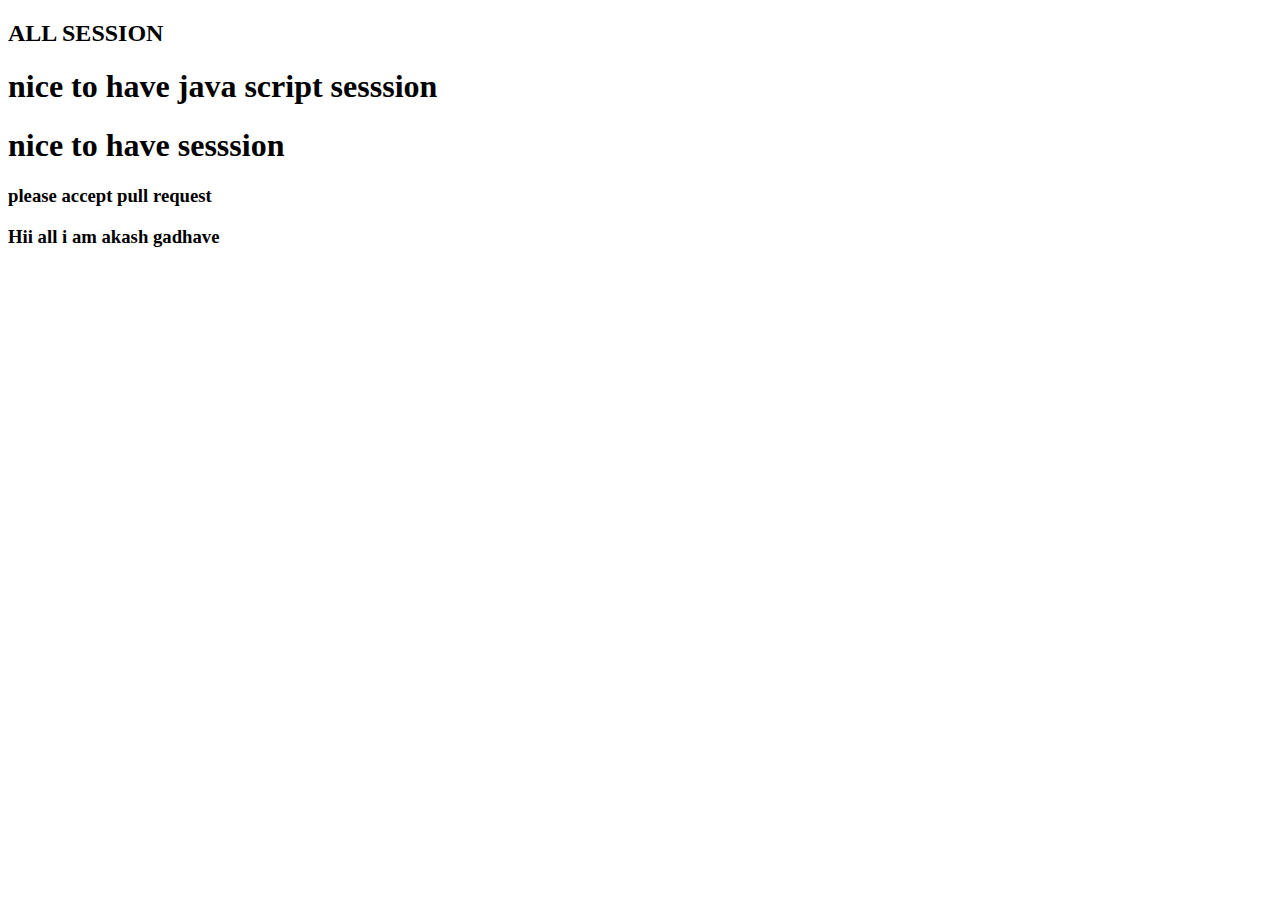
<file: index.html>
<!DOCTYPE html>
<html lang="en">
<head>
    <meta charset="UTF-8">
    <meta http-equiv="X-UA-Compatible" content="IE=edge">
    <meta name="viewport" content="width=device-width, initial-scale=1.0">
    <title>All Sessions</title>
</head>
<body>
    <h2>ALL SESSION</h2>

    <h1>nice to have java script sesssion</h1>
    <h1>nice to have sesssion</h1>
    <h3>please accept pull request </h3>

    <h3>Hii all i am akash gadhave</h3>
    

</body>
</html>
</file>
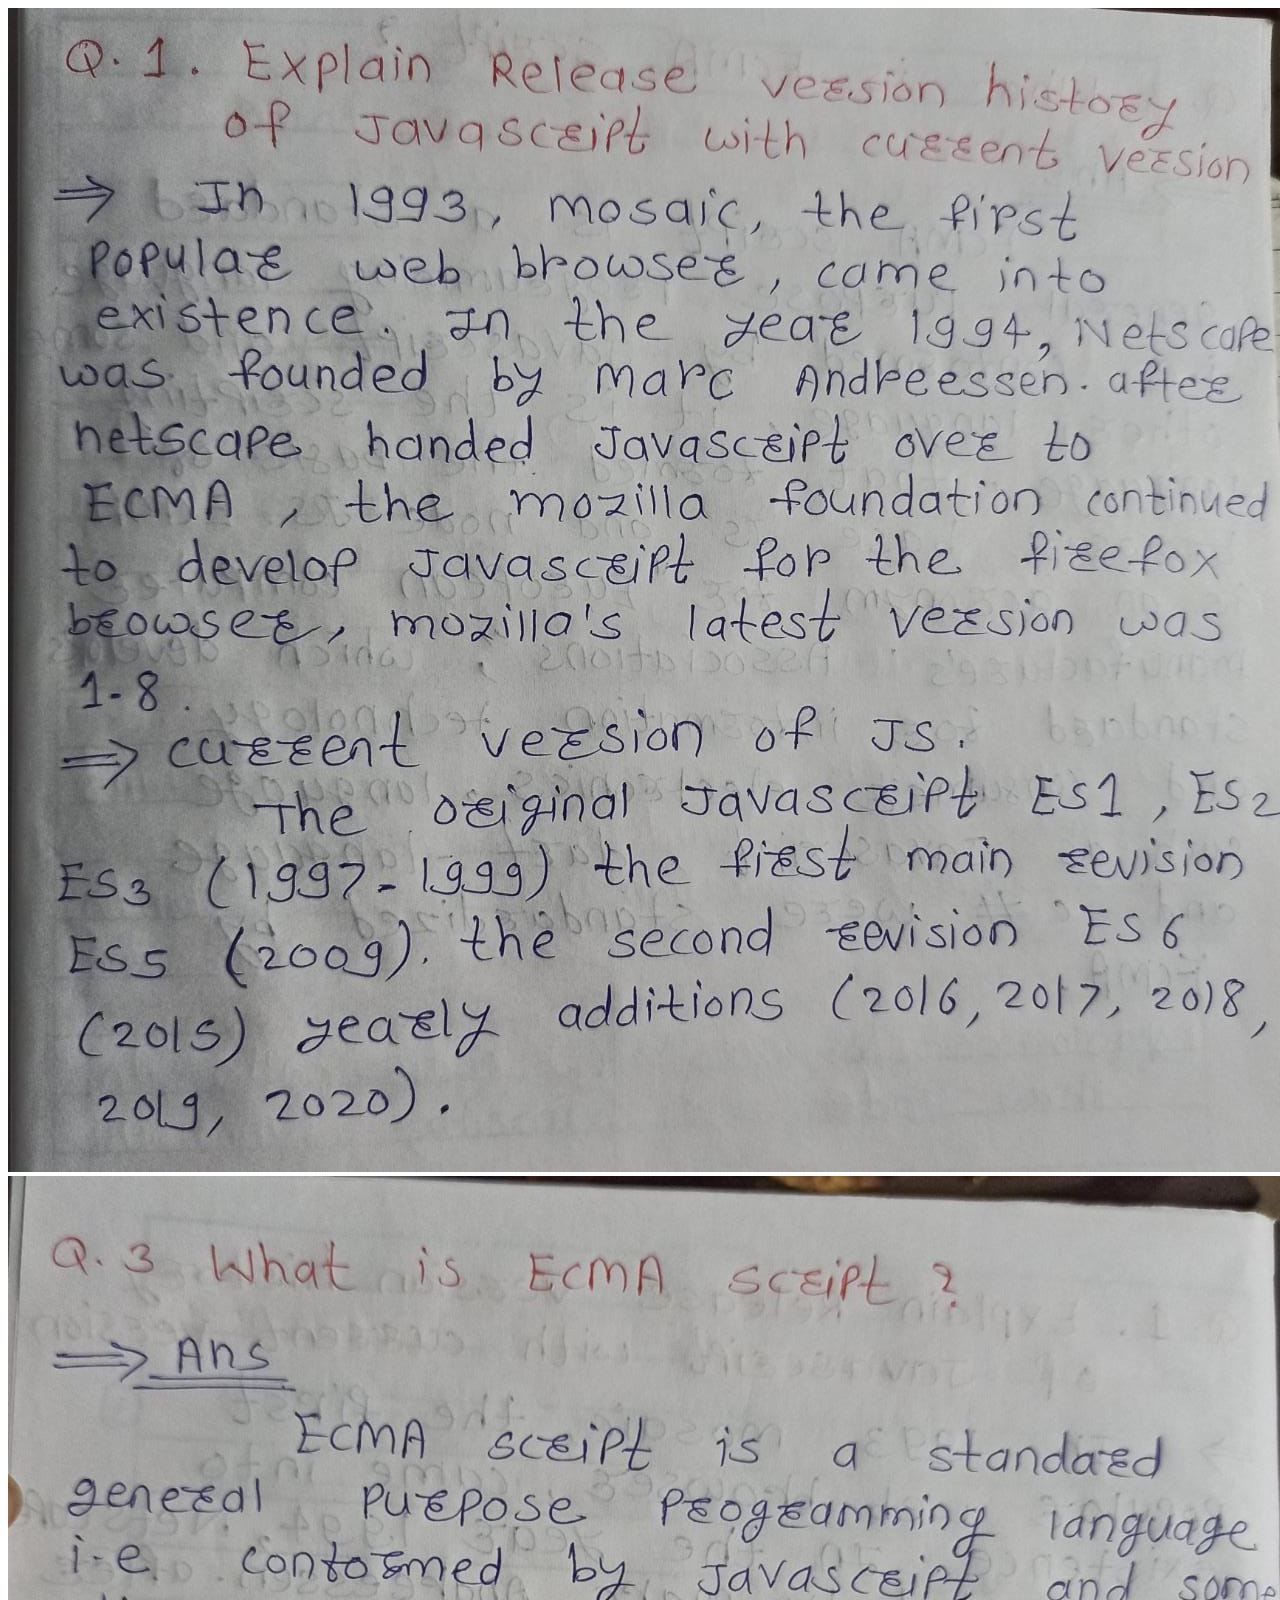
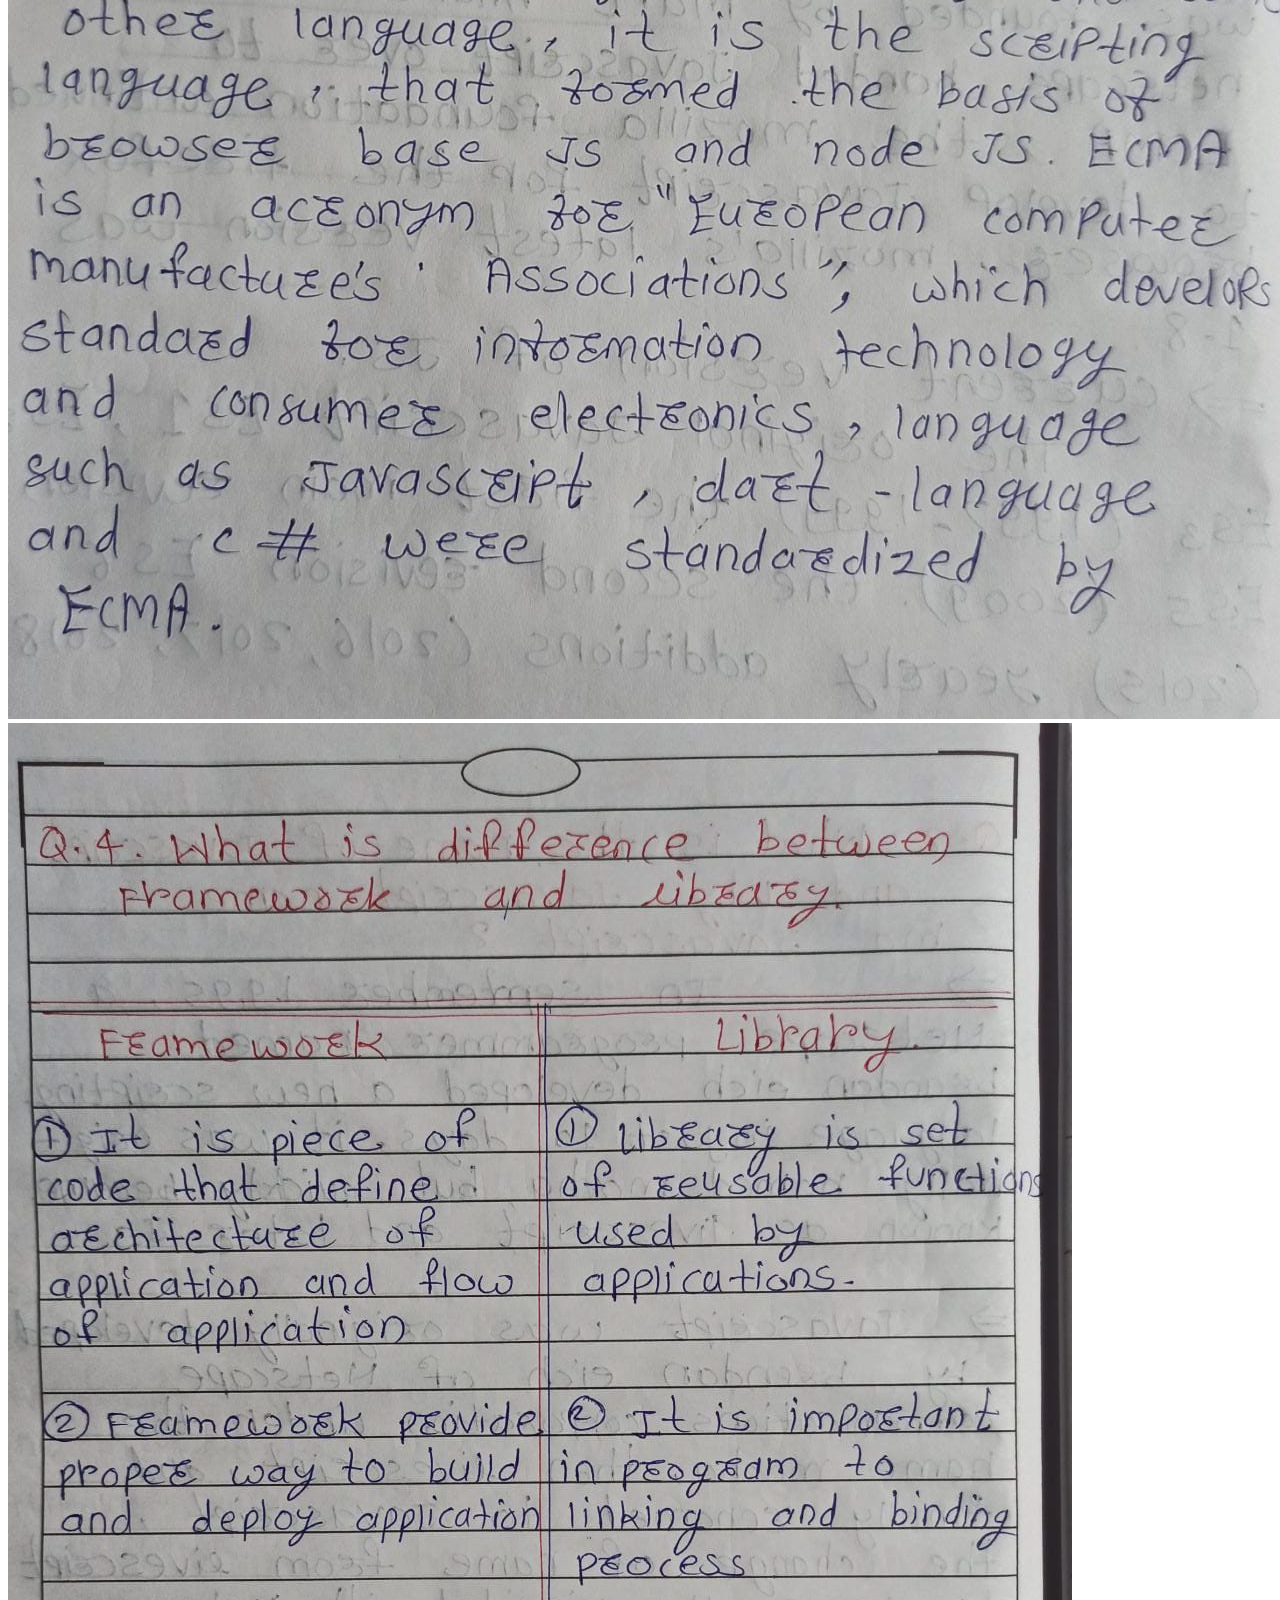
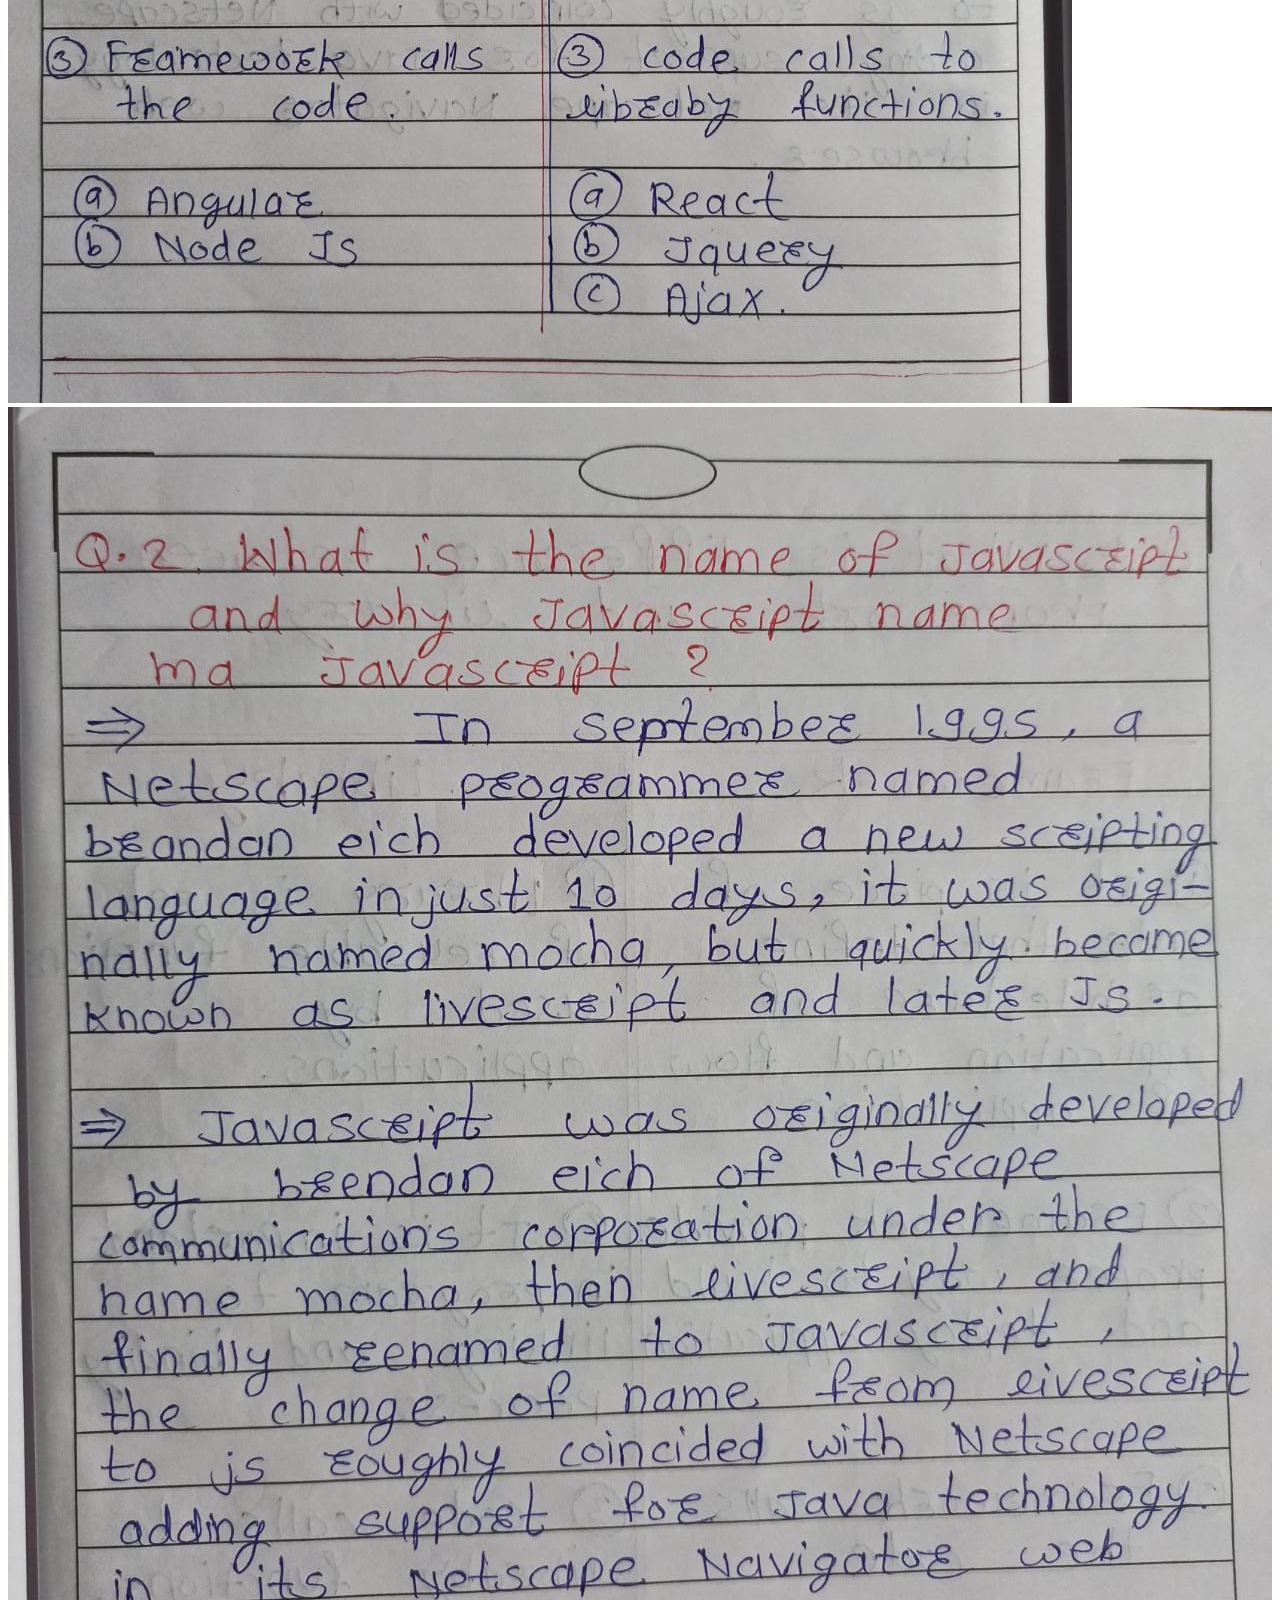
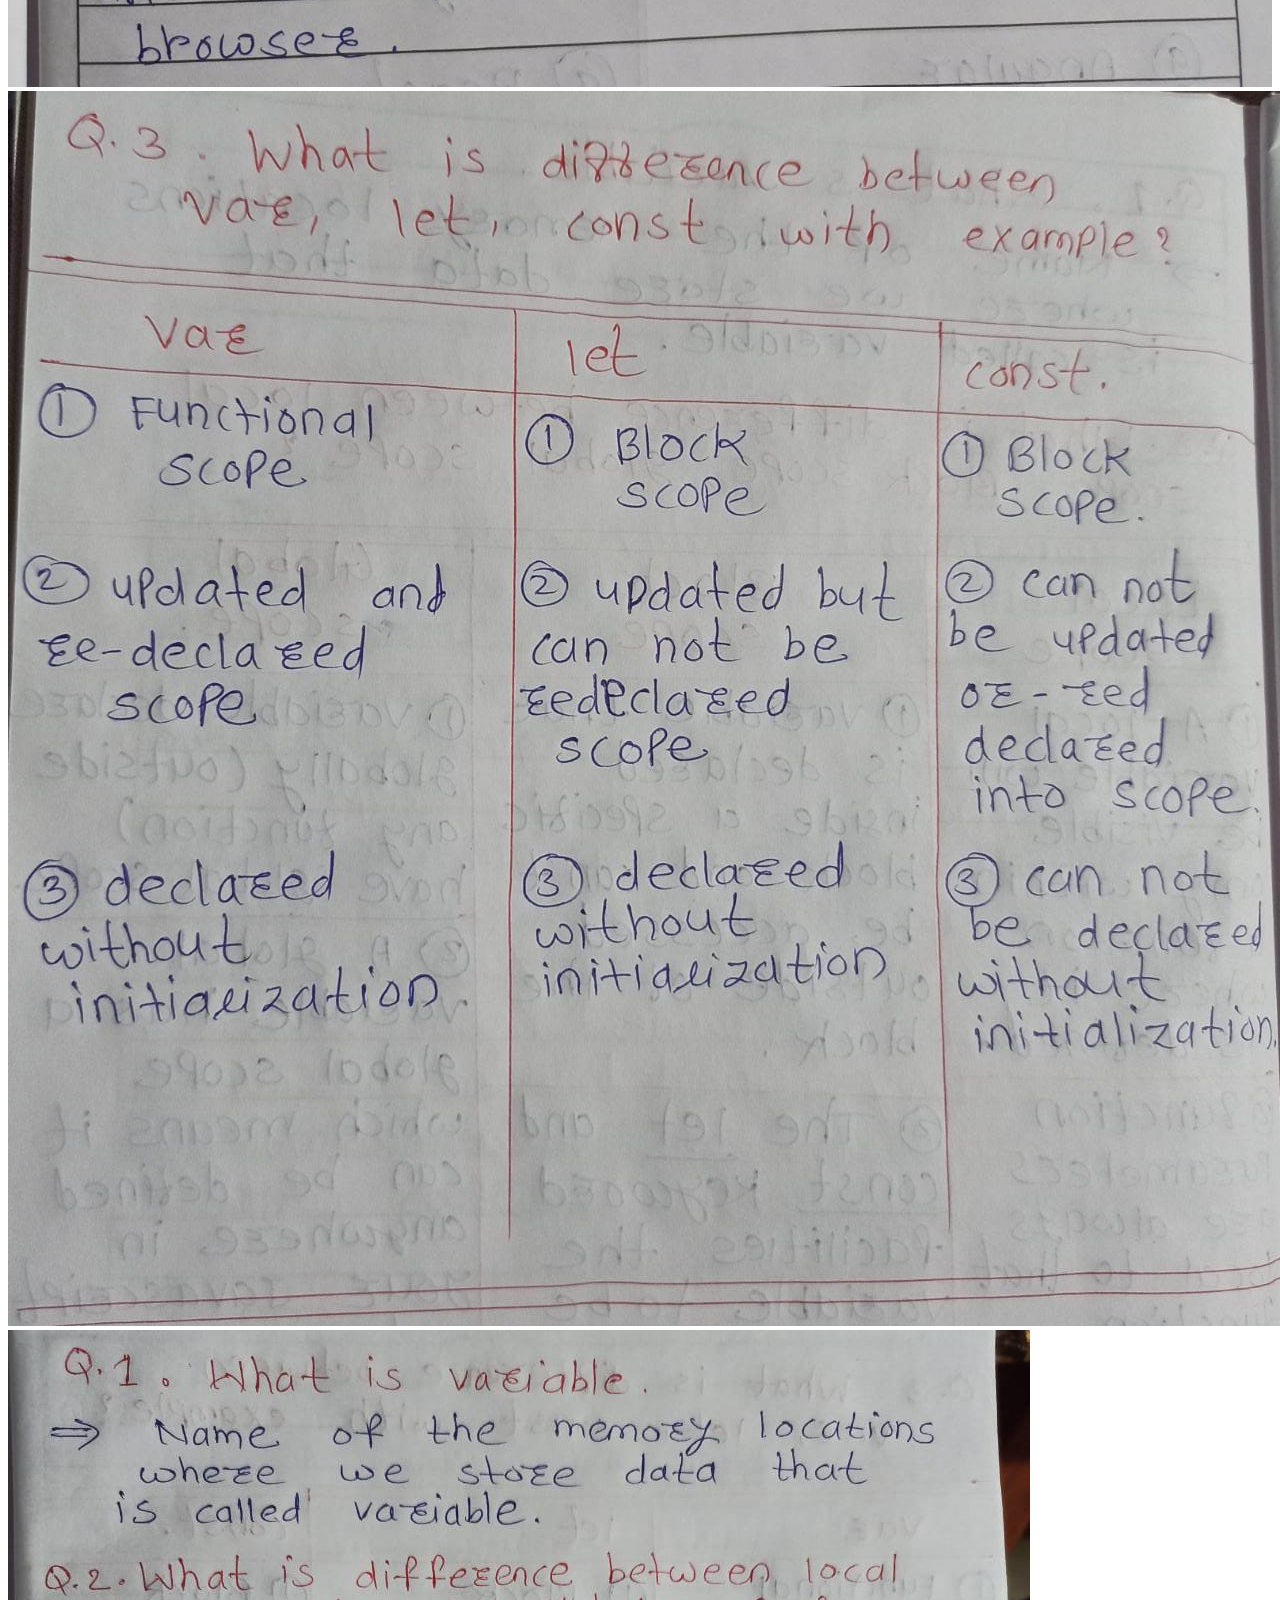
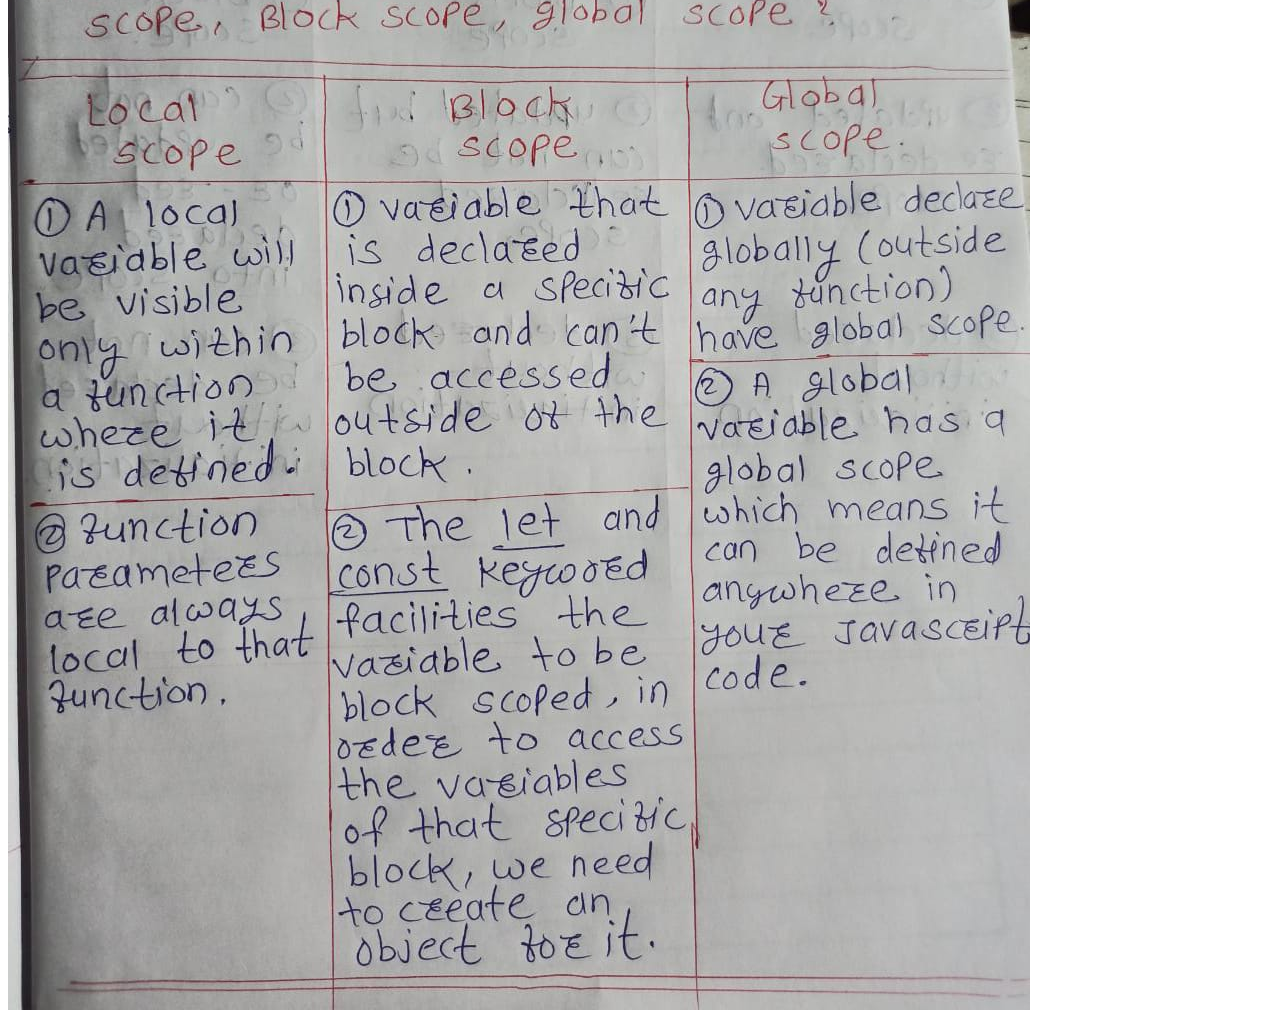
<file: ashtama.html>
<!DOCTYPE html>
<html lang="en">
<head>
    <meta charset="UTF-8">
    <meta http-equiv="X-UA-Compatible" content="IE=edge">
    <meta name="viewport" content="width=device-width, initial-scale=1.0">
    <title>Document</title>
</head>
<body>
    <img src="ashtama-assign-img/WhatsApp Image 2022-11-09 at 6.02.57 PM.jpeg" alt="">
    <img src="ashtama-assign-img/WhatsApp Image 2022-11-09 at 6.03.03 PM.jpeg" alt="">
    <img src="ashtama-assign-img/WhatsApp Image 2022-11-09 at 6.03.04 PM (1).jpeg" alt="">
    <img src="ashtama-assign-img/WhatsApp Image 2022-11-09 at 6.03.04 PM.jpeg" alt="">
    <img src="ashtama-assign-img/WhatsApp Image 2022-11-09 at 6.03.05 PM (1).jpeg" alt="">
    <img src="ashtama-assign-img/WhatsApp Image 2022-11-09 at 6.03.05 PM.jpeg" alt="">
</body>
</html>
</file>
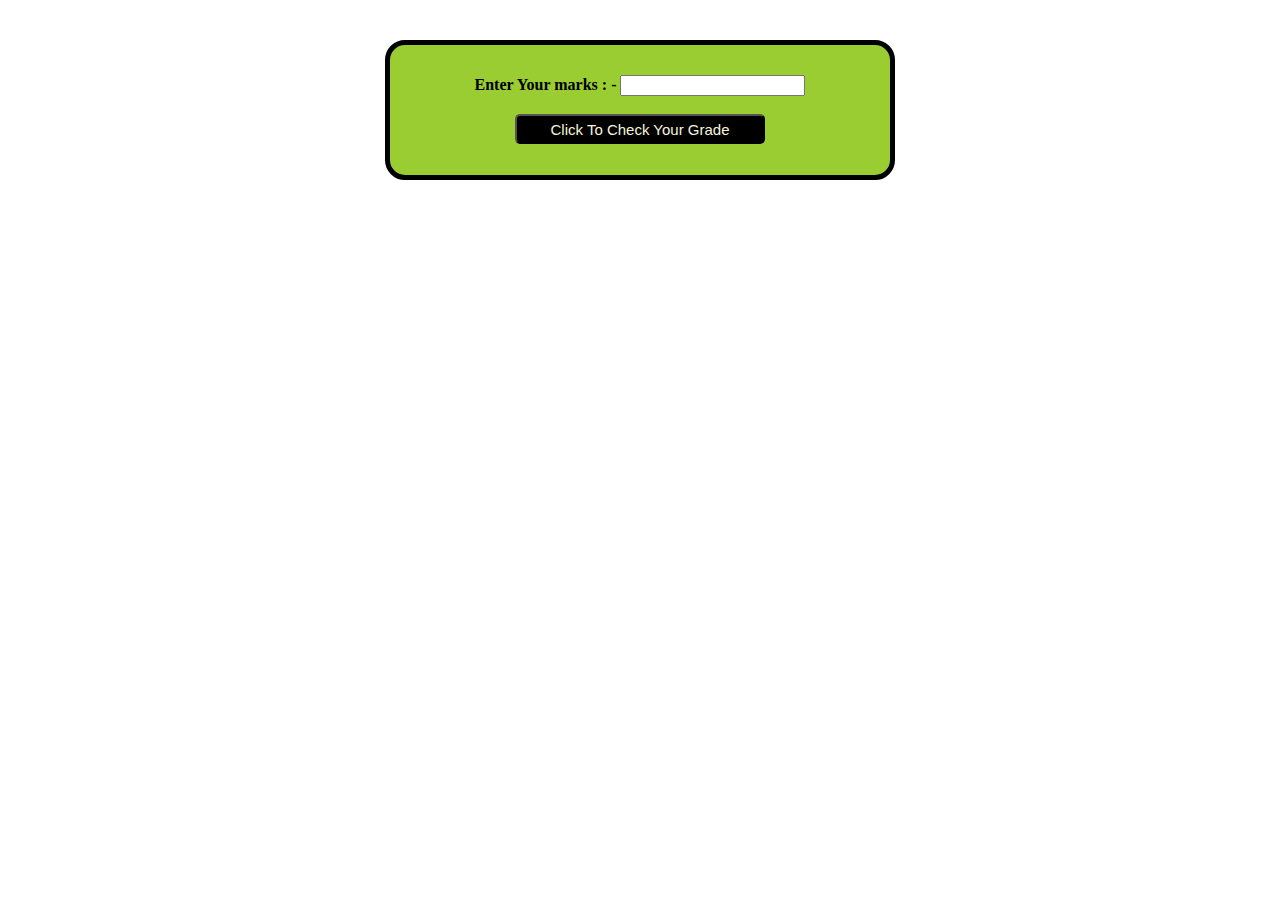
<file: algo/marks.html>
<!DOCTYPE html>
<html lang="en">
<head>
    <meta charset="UTF-8">
    <meta http-equiv="X-UA-Compatible" content="IE=edge">
    <meta name="viewport" content="width=device-width, initial-scale=1.0">
    <title>Document</title>
    <link rel="stylesheet" href="marks.css">
</head>
<body>
    <main>
        <b>Enter Your marks : -</b> <input type="number" name="num" id="num">  <br><br>
        <button onclick="sachinwanere()">  Click To Check Your Grade </button>
   </main>

   <script> src="marks.js"</script> 
</body>
</html>
</file>
<file: algo/marks.css>
main{
    height: 100px;
    width: 500px;
    background-color: yellowgreen;
    margin: auto;
    text-align: center;
    padding-top: 30px;
    border-radius: 20px 20px 20px 20px;
    margin-top: 40px;
    border: 5px solid black;
}
button{
    height: 30px;
    width: 250px;
    border-radius: 5px 5px 5px 5px;
    color: beige;
    background-color: black;
    font-size: 15px;
    font-style: bold;
    
}
button:hover{
    background-color: beige;
    color: black;
    height: 35px;
    width: 255px;
}
</file>
